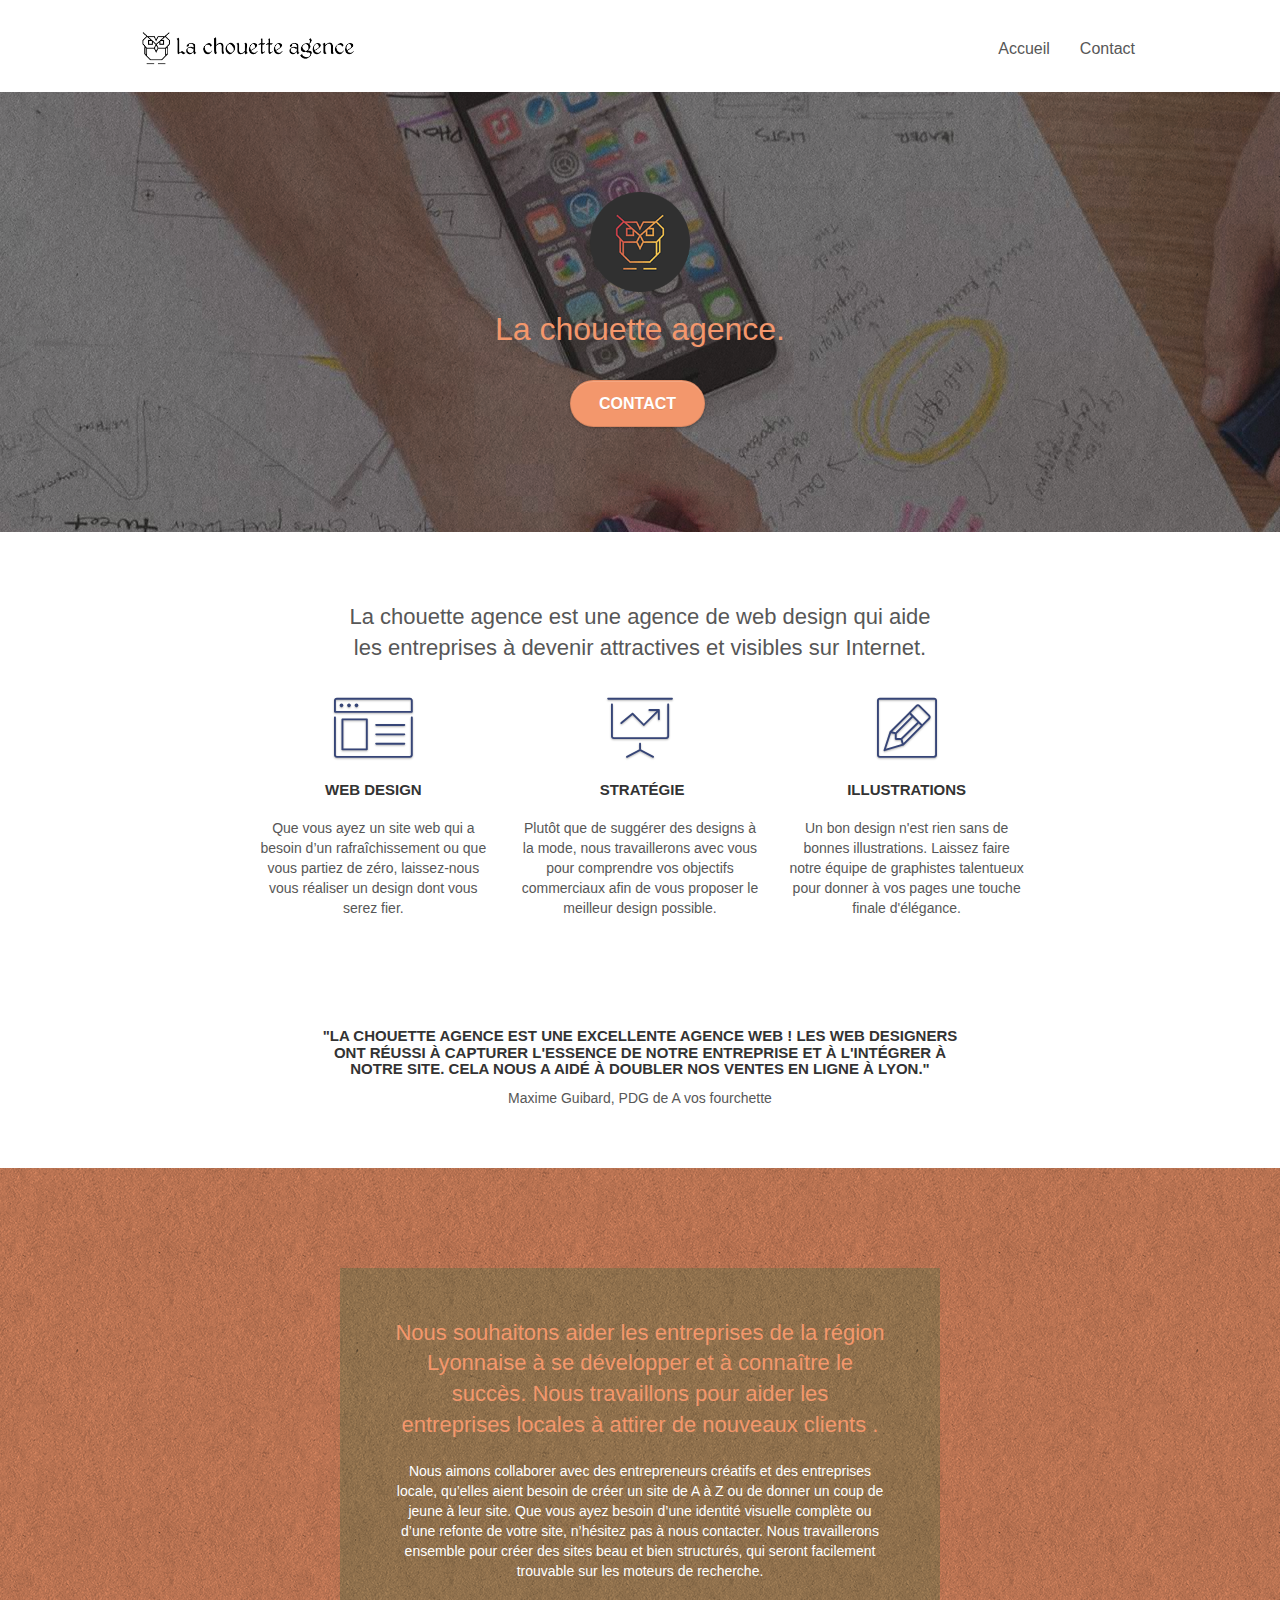
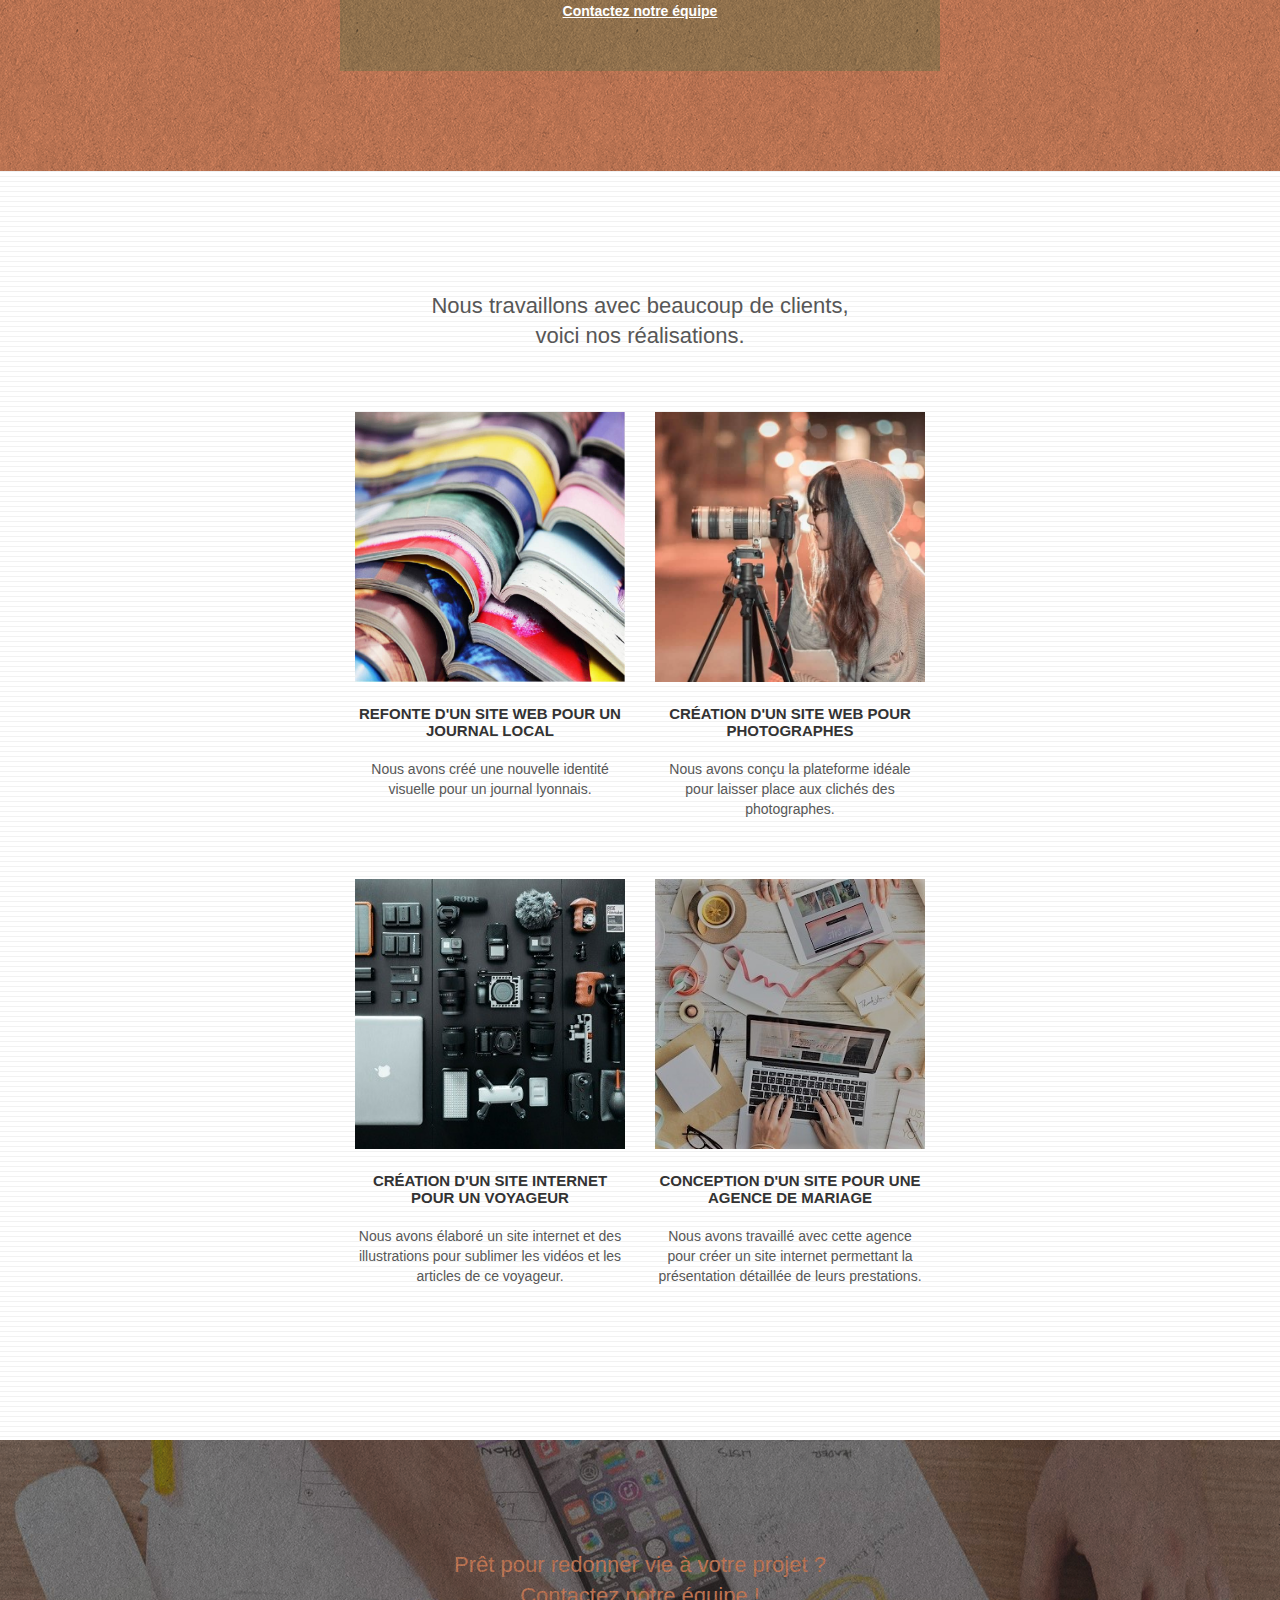
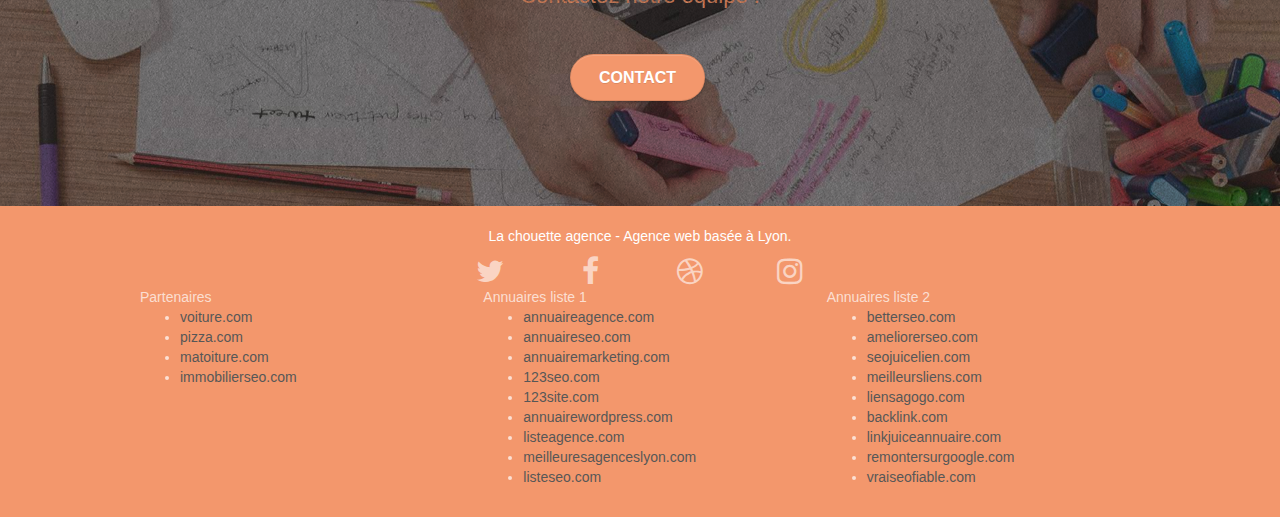
<file: index.html>
<!doctype html>
<html lang="fr">
<head>
    <meta charset="utf-8">
    <meta name="keywords" content="seo, google, site web, site internet, agence design Lyon, agence design, agence design,agence design,agence design,agence design,agence design,agence design,agence design,agence design">
    <meta name="description" content="Entreprise webdesign Lyon">
    <meta name="viewport" content="width=device-width, initial-scale=1.0, viewport-fit=cover">
    <link rel="shortcut icon" type="image/png" href="favicon.jpg">

	<link rel="stylesheet" type="text/css" href="./css/bootstrap.css">
	<link rel="stylesheet" type="text/css" href="style.css">
	<link rel="stylesheet" type="text/css" href="./css/font-awesome.css">
	<link rel="stylesheet" type="text/css" href="./css/et-line.css">
	
	<link rel="preload" href="fonts/et-line.woff" as="font" crossorigin>
	<link rel="preload" href="fonts/fontawesome-webfont.woff2?v=4.7.0" as="font" crossorigin>
	<link rel="preload" as="image" href="img/la-chouette-agence-banniere.jpg">
    
	<script src="./js/jquery-2.1.0.js" defer></script>
	<script src="./js/bootstrap.js" defer></script>
	<script src="./js/blocs.js" defer></script>
	<script src="./js/jquery.touchSwipe.js" defer></script>
	<script src="./js/gmaps.js" defer></script>

    <title>La chouette agence</title>
<!-- Analytics -->
<!-- Analytics END -->  
</head>
<body>
<!-- Principal conteneur -->
<main class="page-container">
    
	<!-- bloc-0 -->
	<header class="bloc bgc-white l-bloc " id="bloc-0">
		<div class="container bloc-sm">
			<nav class="navbar row">
				<div class="navbar-header">
					<a class="navbar-brand" href="index.html"><img src="img/la-chouette-agence.png" alt="Lyon web design logo agence web meilleure agence" height="40" /></a>
					<button id="nav-toggle" type="button" class="ui-navbar-toggle navbar-toggle" data-toggle="collapse" data-target=".navbar-1">
						<span class="sr-only">Toggle navigation</span><span class="icon-bar"></span><span class="icon-bar"></span><span class="icon-bar"></span>
					</button>
				</div>
				<div class="collapse navbar-collapse navbar-1 special-dropdown-nav">
					<ul class="site-navigation nav navbar-nav">
						<li>
							<a href="index.html">Accueil</a>
						</li>
						<li>
							<a href="contact.html">Contact</a>
						</li>
					</ul>
				</div>
			</nav>
		</div>
	</header>
	<!-- bloc-0 END -->
	<!-- bloc-1-presentation -->
	<section class="bloc bgc-dark-slate-blue bg-banniere d-bloc bg-t-edge bloc-bg-texture texture-paper b-parallax" id="bloc-1-hero">
		<div class="container bloc-lg">
			<div class="row tight-width-whitespace">
				<div class="col-sm-12">
					<img src="img/logo.png" class="center-block image-resize-mode" width="100" alt="La chouette agence, agence web Lyon, création logo Lyon" />
					<h1 class="text-center hero-bloc-text tc-white ">
						La chouette agence.
					</h1>
					<div class="text-center">
						<a href="contact.html" class="btn btn-lg btn-clean btn-rd cta-hero btn-atomic-tangerine" id="cta-hero">Contact</a>
					</div>
				</div>
			</div>
		</div>
	</section>
	<!-- bloc-1-presentation END -->
	<!-- bloc-2-services -->
	<section class="bloc bgc-white l-bloc" id="bloc-2-services">
		<div class="container bloc-md">
			<div class="row">
				<div class="col-sm-12 text-center">
					<h2>La chouette agence est une agence de web design qui aide<br> les entreprises à devenir attractives et visibles sur Internet.</h2>
				</div>
			</div>
			<div class="row voffset-lg med-width-whitespace">
				<div class="col-sm-4">
					<div class="text-center">
						<span class="et-icon-browser sm-shadow icon-dark-slate-blue icons icon-lg"></span>
					</div>
					<h3 class="mg-md text-center">
						Web design
					</h3>
					<p class="text-center ">
						Que vous ayez un site web qui a besoin d&rsquo;un rafraîchissement ou que vous partiez de zéro, laissez-nous vous réaliser un design dont vous serez fier.
					</p>
				</div>
				<div class="col-sm-4">
					<div class="text-center">
						<span class="et-icon-presentation sm-shadow icon-dark-slate-blue icons icon-lg"></span>
					</div>
					<h3 class="mg-md text-center">
						&nbsp;Stratégie
					</h3>
					<p class="text-center ">
						Plutôt que de suggérer des designs à la mode, nous travaillerons avec vous pour comprendre vos objectifs commerciaux afin de vous proposer le meilleur design possible.<br>
					</p>
				</div>
				<div class="col-sm-4">
					<div class="text-center">
						<span class="et-icon-edit sm-shadow icon-dark-slate-blue icons icon-lg"></span>
					</div>
					<h3 class="mg-md text-center">
						Illustrations
					</h3>
					<p class="text-center ">
						Un bon design n'est rien sans de bonnes illustrations. Laissez faire notre équipe de graphistes talentueux pour donner à vos pages une touche finale d'élégance.
					</p>
				</div>
			</div>
			<div class="row voffset-lg voffset">
				<div class="col-xs-12 col-md-8 col-md-offset-2 text-center">
					<h3 class="citation">"La chouette agence est une excellente agence web ! Les web designers ont réussi à capturer l'essence de notre entreprise et à l'intégrer à notre site. Cela nous a aidé à doubler nos ventes en ligne à Lyon."</h3>
					<p>Maxime Guibard, PDG de A vos fourchette</p>
				</div>
			</div>
		</div>
	</section>
	<!-- bloc-2-services END -->
	<!-- bloc-3-what-i-do -->
	<section class="bloc tc-white bgc-atomic-tangerine bg-presentation d-bloc bloc-bg-texture texture-paper b-parallax" id="bloc-3-what-i-do">
		<div class="container bloc-lg">
			<div class="row tight-width-whitespace black-background">
				<div class="col-sm-12">
					<h2 class="mg-md text-center tc-white">
						Nous souhaitons aider les entreprises de la région Lyonnaise à se développer et à connaître le succès. Nous travaillons pour aider les entreprises locales à attirer de nouveaux clients .<br>
					</h2>
					<p class="text-center white">
						Nous aimons collaborer avec des entrepreneurs créatifs et des entreprises locale, qu’elles aient besoin de créer un site de A à Z ou de donner un coup de jeune à leur site. Que vous ayez besoin d’une identité visuelle complète ou d’une refonte de votre site, n’hésitez pas à nous contacter. Nous travaillerons ensemble pour créer des sites beau et bien structurés, qui seront facilement trouvable sur les moteurs de recherche. <br><br><a class="ltc-white bold-link" href="contact.html">Contactez notre équipe</a><br>
					</p>
				</div>
			</div>
		</div>
	</section>
	<!-- bloc-3-what-i-do END -->
	<!-- bloc-4-portfolio -->
	<section class="bloc bgc-white bg-lines-h2-bg bg-repeat l-bloc" id="bloc-4-portfolio">
		<div class="container bloc-lg">
			<div class="row">
				<div class="col-sm-12 text-center">
					<h2>Nous travaillons avec beaucoup de clients, <br>voici nos réalisations.</h2>
				</div>
			</div>
			<div class="row tight-width-whitespace portfolio-row">
				<div class="col-sm-6">
					<a href="#" data-lightbox="img/1.jpg" data-gallery-id="gallery-1" data-caption="Refonte d'un site web pour un journal local" data-frame="snapshot-lb"><img src="img/1.jpg" alt="Lyon web design logo agence web meilleure agence et refonte site web journal" class="img-responsive portfolio-thumb" /></a>
					<h3 class="mg-md text-center">
						Refonte d'un site web pour un journal local
					</h3>
					<p class="text-center">
						Nous avons créé une nouvelle identité visuelle pour un journal lyonnais.
					</p>
				</div>
				<div class="col-sm-6">
					<a href="#" data-lightbox="img/2.jpg" data-gallery-id="gallery-1" data-caption="Création d'un site web pour photographes" data-frame="snapshot-lb"><img src="img/2.jpg" class="img-responsive portfolio-thumb" alt="Lyon web design logo agence web meilleure agence, Création d'un site web pour photographes" /></a>
					<h3 class="mg-md text-center">
						Création d'un site web pour photographes
					</h3>
					<p class="text-center">
						Nous avons conçu la plateforme idéale pour laisser place aux clichés des photographes.
					</p>
				</div>
			</div>
			<div class="row tight-width-whitespace portfolio-row">
				<div class="col-sm-6">
					<a href="#" data-lightbox="img/3.jpg" data-gallery-id="gallery-1" data-caption="Création d'un site internet pour un voyageur" data-frame="snapshot-lb"><img src="img/3.jpg" class="img-responsive portfolio-thumb" alt="Lyon web design logo agence web meilleure agence, Création d'un site web pour voyageur"/></a>
					<h3 class="mg-md text-center">
						Création d'un site internet pour un voyageur
					</h3>
					<p class="text-center">
						Nous avons élaboré un site internet et des illustrations pour sublimer les vidéos et les articles de ce voyageur.
					</p>
				</div>
				<div class="col-sm-6">
					<a href="#" data-lightbox="img/4.jpg" data-gallery-id="gallery-1" data-caption="Conception d'un site pour une agence de mariage" data-frame="snapshot-lb"><img src="img/4.jpg" class="img-responsive portfolio-thumb" alt="Lyon web design logo agence web meilleure agence, Création d'un site web pour agence de mariage" /></a>
					<h3 class="mg-md text-center">
						Conception d'un site pour une agence de mariage
					</h3>
					<p class="text-center">
						Nous avons travaillé avec cette agence pour créer un site internet permettant la présentation détaillée de leurs prestations.
					</p>
				</div>
			</div>
		</div>
	</section>
	<!-- bloc-4-portfolio END -->
	<!-- bloc-5-cta -->
	<section class="bloc bgc-dark-slate-blue bg-banniere d-bloc bloc-bg-texture texture-paper" id="bloc-5-cta">
		<div class="container bloc-lg">
			<div class="row">
				<h2 class="mg-md text-center tc-white">
					Prêt pour redonner vie à votre projet ?<br>Contactez notre équipe !
				</h2>
				<div class="col-sm-12 text-center">
					<a href="contact.html" class="btn btn-atomic-tangerine btn-clean btn-rd btn-lg cta-hero">Contact</a>
				</div>
			</div>
		</div>
	</section>
	<!-- bloc-5-cta END -->
	<!-- Footer - bloc-8 -->
	<footer class="bloc bgc-atomic-tangerine d-bloc" id="bloc-8">
		<div class="container bloc-sm">
			<div class="row">
				<div class="col-sm-12">
					<p class="text-center white">
						La chouette agence - Agence web basée à Lyon.<br>
					</p>
					<div class="row row-no-gutters social">
						<div class="col-sm-3">
							<div class="text-center">
								<a class="social" href="index.html"><span class="fa fa-twitter icon-md"></span></a>
							</div>
						</div>
						<div class="col-sm-3">
							<div class="text-center">
								<a class="social" href="index.html"><span class="fa fa-facebook icon-md"></span></a>
							</div>
						</div>
						<div class="col-sm-3">
							<div class="text-center">
								<a class="social" href="index.html"><span class="fa fa-dribbble icon-md"></span></a>
							</div>
						</div>
						<div class="col-sm-3">
							<div class="text-center">
								<a class="social" href="index.html"><span class="fa fa-instagram icon-md"></span></a>
							</div>
						</div>
					</div>
					<div class="row">
						<div class="col-sm-4">
							Partenaires
							<ul>
								<li><a href="voiture.com">voiture.com</a></li>
								<li><a href="pizza.com">pizza.com</a></li>
								<li><a href="matoiture.com">matoiture.com</a></li>
								<li><a href="immobilierseo.com">immobilierseo.com</a></li>
							</ul>		
						</div>
						<div class="col-sm-4">
							Annuaires liste 1
							<ul>
								<li><a href="annuaireagence.com">annuaireagence.com</a></li>
								<li><a href="annuaireseo.com">annuaireseo.com</a></li>
								<li><a href="annuairemarketing.com">annuairemarketing.com</a></li>
								<li><a href="123seoture.com">123seo.com</a></li>
								<li><a href="123site.com">123site.com</a></li>
								<li><a href="annuairewordpress.com">annuairewordpress.com</a></li>
								<li><a href="listeagence.com">listeagence.com</a></li>
								<li><a href="meilleuresagenceslyon.com">meilleuresagenceslyon.com</a></li>
								<li><a href="listeseo.com">listeseo.com</a></li>
							</ul>
						</div>
						<div class="col-sm-4">
							Annuaires liste 2
							<ul>
								<li><a href="betterseo.com">betterseo.com</a></li>
								<li><a href="ameliorerseo.com">ameliorerseo.com</a></li>
								<li><a href="seojuicelien.com">seojuicelien.com</a></li>
								<li><a href="meilleursliens.com">meilleursliens.com</a></li>
								<li><a href="liensagogo.com">liensagogo.com</a></li>
								<li><a href="backlink.com">backlink.com</a></li>
								<li><a href="linkjuiceannuaire.com">linkjuiceannuaire.com</a></li>
								<li><a href="remontersurgoogle.com">remontersurgoogle.com</a></li>
								<li><a href="vraiseofiable.com">vraiseofiable.com</a></li>
							</ul>
						</div>
					</div>
				</div>
			</div>
		</div>
	</footer>
	<!-- Footer - bloc-8 END -->
</main>
<!-- Principal conteneur END -->
</body>
</html>
</file>
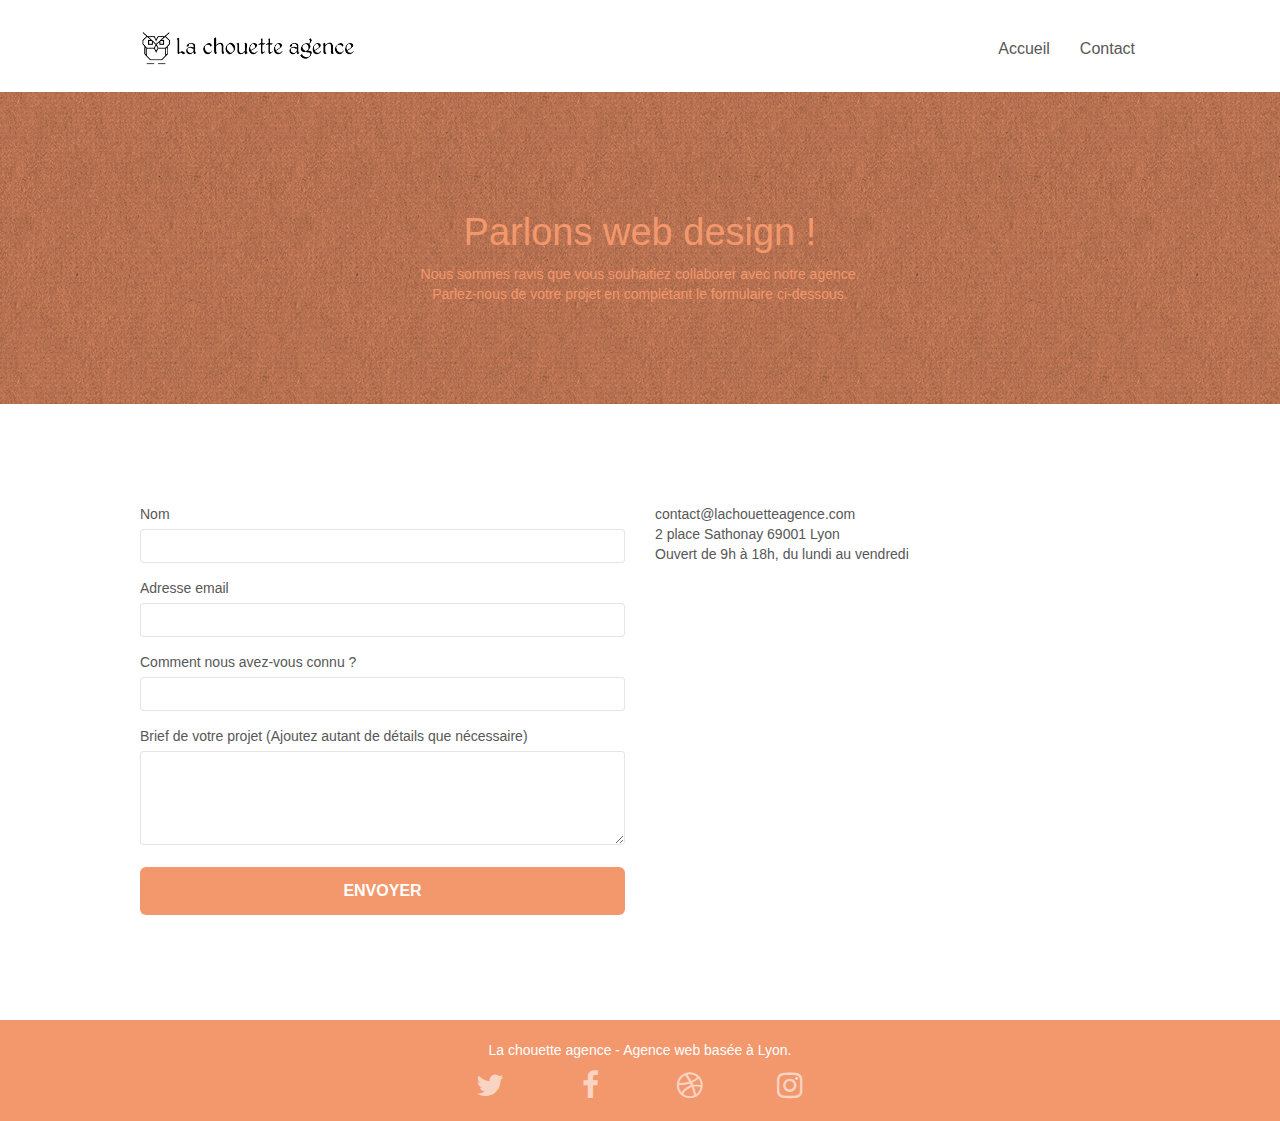
<file: contact.html>
<!doctype html>
<html lang="fr">
<head>
    <meta charset="utf-8">
    <meta name="description" content="Contact">
    <meta name="viewport" content="width=device-width, initial-scale=1.0, viewport-fit=cover">
    <link rel="shortcut icon" type="image/png" href="favicon.jpg">

	<link rel="stylesheet" type="text/css" href="./css/bootstrap.css">
	<link rel="stylesheet" type="text/css" href="style.css">
	<link rel="stylesheet" type="text/css" href="./css/font-awesome.css">
	<link rel="stylesheet" type="text/css" href="./css/et-line.css">

	<link rel="preload" href="fonts/et-line.woff" as="font" crossorigin>
	<link rel="preload" href="fonts/fontawesome-webfont.woff2?v=4.7.0" as="font" crossorigin>

	<script src="./js/jquery-2.1.0.js"></script>
	<script src="./js/bootstrap.js"></script>
	<script src="./js/blocs.js"></script>
	<script src="./js/jqBootstrapValidation.js"></script>
	<script src="./js/formHandler.js"></script>
    <title>Contact</title>
<!-- Analytics -->
<!-- Analytics END -->
</head>
<body>
<!-- Principal conteneur -->
<main class="page-container">
<!-- bloc-0 -->
	<header class="bloc bgc-white l-bloc " id="bloc-0">
		<div class="container bloc-sm">
			<nav class="navbar row">
				<div class="navbar-header">
					<a class="navbar-brand" href="index.html"><img src="img/la-chouette-agence.png" alt="atlanta web design logo" height="40" /></a>
					<button id="nav-toggle" type="button" class="ui-navbar-toggle navbar-toggle" data-toggle="collapse" data-target=".navbar-1">
						<span class="sr-only">Toggle navigation</span><span class="icon-bar"></span><span class="icon-bar"></span><span class="icon-bar"></span>
					</button>
				</div>
				<div class="collapse navbar-collapse navbar-1 special-dropdown-nav">
					<ul class="site-navigation nav navbar-nav">
						<li>
							<a href="index.html">Accueil</a>
						</li>
						<li>
							<a href="contact.html">Contact</a>
						</li>
					</ul>
				</div>
			</nav>
		</div>
	</header>
	<!-- bloc-0 END -->
	<!-- bloc-6 -->
	<section class="bloc bg-dots-bg bg-repeat bgc-atomic-tangerine d-bloc bloc-bg-texture texture-paper" id="bloc-6">
		<div class="container bloc-lg">
			<div class="row">
				<div class="col-sm-12">
					<h1 class="text-center hero-bloc-text tc-white">
						Parlons web design !
					</h1>
					<p class="text-center mg-lg tc-white tight-width-whitespace">
						Nous sommes ravis que vous souhaitiez collaborer avec notre agence.<br>
						Parlez-nous de votre projet en complétant le formulaire ci-dessous.
					</p>
				</div>
			</div>
		</div>
	</section>
	<!-- bloc-6 END -->
	<!-- bloc-7 -->
	<section class="bloc bgc-white l-bloc" id="bloc-7">
		<div class="container bloc-lg">
			<div class="row">
				<div class="col-sm-6">
					<form id="form_1" novalidate success-msg="Your message has been sent." fail-msg="Sorry it seems that our mail server is not responding, Sorry for the inconvenience!">
						<div class="form-group">
							<label>
								Nom
							</label>
							<input id="name" class="form-control" required />
						</div>
						<div class="form-group">
							<label>
								Adresse email
							</label>
							<input id="email" class="form-control" type="email" required />
						</div>
						<div class="form-group">
							<label>
								Comment nous avez-vous connu ?
							</label>
							<input class="form-control" type="email" required id="input_504" />
						</div>
						<div class="form-group">
							<label>
								Brief de votre projet (Ajoutez autant de détails que nécessaire)<br>
							</label><textarea id="message" class="form-control" rows="4" cols="50" required></textarea>
						</div> 
						<button class="bloc-button btn btn-lg btn-block cta-hero btn-atomic-tangerine" type="submit">
							Envoyer
						</button>
					</form>
				</div>
				<div class="col-sm-6">
					<p>
						contact@lachouetteagence.com<br>2 place Sathonay 69001 Lyon<br>Ouvert de 9h à 18h, du lundi au vendredi<br>
					</p>
				</div>
			</div>
		</div>
	</section>
	<!-- bloc-7 END -->
	<!-- ScrollToTop Button -->
	<a class="bloc-button btn btn-d scrollToTop" onclick="scrollToTarget('1')"><span class="fa fa-chevron-up"></span></a>
	<!-- ScrollToTop Button END-->
	<!-- Footer - bloc-8 -->
	<footer class="bloc bgc-atomic-tangerine d-bloc" id="bloc-8">
		<div class="container bloc-sm">
			<div class="row">
				<div class="col-sm-12">
					<p class="text-center white">
						La chouette agence - Agence web basée à Lyon.<br>
					</p>
					<div class="row row-no-gutters social">
						<div class="col-sm-3">
							<div class="text-center">
								<a class="social" href="index.html"><span class="fa fa-twitter icon-md"></span></a>
							</div>
						</div>
						<div class="col-sm-3">
							<div class="text-center">
								<a class="social" href="index.html"><span class="fa fa-facebook icon-md"></span></a>
							</div>
						</div>
						<div class="col-sm-3">
							<div class="text-center">
								<a class="social" href="index.html"><span class="fa fa-dribbble icon-md"></span></a>
							</div>
						</div>
						<div class="col-sm-3">
							<div class="text-center">
								<a class="social" href="index.html"><span class="fa fa-instagram icon-md"></span></a>
							</div>
						</div>
					</div>
				</div>
			</div>
		</div>
	</footer>
<!-- Footer - bloc-8 END -->
</main>
<!-- Principal conteneur END -->
</body>
</html>
</file>
<file: style.css>
body{margin:0;padding:0;background:#FFF;overflow-x:hidden;-webkit-font-smoothing:antialiased;-moz-osx-font-smoothing:grayscale}.keywords{color:#ccc;font-size:1px}a,button{transition:all .3s ease-in-out;outline:none!important}a:hover{text-decoration:none;cursor:pointer}#page-loading-blocs-notifaction{position:fixed;top:0;bottom:0;width:100%;z-index:100000;background:#FFF url(img/pageload-spinner.gif) no-repeat center center}.bloc{width:100%;clear:both;background:50% 50% no-repeat;padding:0 50px;-webkit-background-size:cover;-moz-background-size:cover;-o-background-size:cover;background-size:cover;position:relative}.bloc .container{padding-left:0;padding-right:0}.bloc-lg{padding:100px 50px}.bloc-md{padding:50px}.bloc-sm{padding:20px 50px}.bg-center,.bg-l-edge,.bg-r-edge,.bg-t-edge,.bg-b-edge,.bg-tl-edge,.bg-bl-edge,.bg-tr-edge,.bg-br-edge,.bg-repeat{-webkit-background-size:auto!important;-moz-background-size:auto!important;-o-background-size:auto!important;background-size:auto!important}.bg-repeat{background:repeat}.bg-t-edge{background:top no-repeat}.bloc-bg-texture::before{content:"";background-size:2px 2px;position:absolute;top:0;bottom:0;left:0;right:0}.texture-paper::before{background:url(img/texture-paper.png);background-size:280px 280px}.b-parallax{background-attachment:fixed}.d-bloc{color:rgba(255,255,255,.7)}.d-bloc button:hover{color:rgba(255,255,255,.9)}.d-bloc .icon-round,.d-bloc .icon-square,.d-bloc .icon-rounded,.d-bloc .icon-semi-rounded-a,.d-bloc .icon-semi-rounded-b{border-color:rgba(255,255,255,.9)}.d-bloc .divider-h span{border-color:rgba(255,255,255,.2)}.d-bloc .a-btn,.d-bloc .navbar a,.d-bloc .navbar-brand,.d-bloc a .icon-sm,.d-bloc a .icon-md,.d-bloc a .icon-lg,.d-bloc a .icon-xl,.d-bloc h1 a,.d-bloc h2 a,.d-bloc h3 a,.d-bloc h4 a,.d-bloc h5 a,.d-bloc h6 a,.d-bloc p a{color:rgba(255,255,255,.6)}.d-bloc .a-btn:hover,.d-bloc .navbar a:hover,.d-bloc .navbar-brand:hover,.d-bloc a:hover .icon-sm,.d-bloc a:hover .icon-md,.d-bloc a:hover .icon-lg,.d-bloc a:hover .icon-xl,.d-bloc h1 a:hover,.d-bloc h2 a:hover,.d-bloc h3 a:hover,.d-bloc h4 a:hover,.d-bloc h5 a:hover,.d-bloc h6 a:hover,.d-bloc p a:hover{color:rgba(255,255,255,1)}.d-bloc .navbar-toggle .icon-bar{background:rgba(255,255,255,1)}.d-bloc .btn-wire,.d-bloc .btn-wire:hover{color:rgba(255,255,255,1);border-color:rgba(255,255,255,1)}.d-bloc .panel{color:rgba(0,0,0,.5)}.d-bloc .panel button:hover{color:rgba(0,0,0,.7)}.d-bloc .panel icon{border-color:rgba(0,0,0,.7)}.d-bloc .panel .divider-h span{border-color:rgba(0,0,0,.1)}.d-bloc .panel .a-btn{color:rgba(0,0,0,.6)}.d-bloc .panel .a-btn:hover{color:rgba(0,0,0,1)}.d-bloc .panel .btn-wire,.d-bloc .panel .btn-wire:hover{color:rgba(0,0,0,.7);border-color:rgba(0,0,0,.3)}.d-bloc .panel,.l-bloc{color:rgba(0,0,0,.5)}.d-bloc .panel button:hover,.l-bloc button:hover{color:rgba(0,0,0,.7)}.l-bloc .icon-round,.l-bloc .icon-square,.l-bloc .icon-rounded,.l-bloc .icon-semi-rounded-a,.l-bloc .icon-semi-rounded-b{border-color:rgba(0,0,0,.7)}.d-bloc .panel .divider-h span,.l-bloc .divider-h span{border-color:rgba(0,0,0,.1)}.d-bloc .panel .a-btn,.l-bloc .a-btn,.l-bloc .navbar a,.l-bloc .navbar-brand,.l-bloc a .icon-sm,.l-bloc a .icon-md,.l-bloc a .icon-lg,.l-bloc a .icon-xl,.l-bloc h1 a,.l-bloc h2 a,.l-bloc h3 a,.l-bloc h4 a,.l-bloc h5 a,.l-bloc h6 a,.l-bloc p a{color:rgba(0,0,0,.6)}.d-bloc .panel .a-btn:hover,.l-bloc .a-btn:hover,.l-bloc .navbar a:hover,.l-bloc .navbar-brand:hover,.l-bloc a:hover .icon-sm,.l-bloc a:hover .icon-md,.l-bloc a:hover .icon-lg,.l-bloc a:hover .icon-xl,.l-bloc h1 a:hover,.l-bloc h2 a:hover,.l-bloc h3 a:hover,.l-bloc h4 a:hover,.l-bloc h5 a:hover,.l-bloc h6 a:hover,.l-bloc p a:hover{color:rgba(0,0,0,1)}.l-bloc .navbar-toggle .icon-bar{color:rgba(0,0,0,.6)}.d-bloc .panel .btn-wire,.d-bloc .panel .btn-wire:hover,.l-bloc .btn-wire,.l-bloc .btn-wire:hover{color:rgba(0,0,0,.7);border-color:rgba(0,0,0,.3)}.voffset{margin-top:30px}.voffset-lg{margin-top:80px}.row-no-gutters{margin-right:0;margin-left:0}.row.row-no-gutters>[class^="col-"],.row.row-no-gutters>[class*=" col-"]{padding-right:0;padding-left:0}#bloc-1-hero h1{font-size:32px}.navbar{margin-bottom:0;z-index:1}.navbar-brand{height:auto;padding:3px 15px;font-size:25px;font-weight:400;font-weight:600;line-height:44px}.navbar-brand img{max-height:200px;margin:0 5px 0 0;display:inline}.navbar-brand img[src$=svg]{min-width:100px}.nav-center .navbar-brand img{margin:0}.navbar .nav{padding-top:2px;margin-right:-16px;float:right;z-index:1}.nav>li{float:left;margin-top:4px;font-size:16px}.navbar-nav .open .dropdown-menu>li>a{text-align:inherit}.nav>li a:hover,.nav>li a:focus{background:transparent}.navbar-toggle{margin:10px 10px 0 0;border:0}.navbar-toggle:hover{background:transparent!important}.navbar-toggle .icon-bar{background-color:rgba(0,0,0,.5);width:26px}.nav-invert .navbar .nav{float:left}.nav-invert .navbar-header,.nav-invert .navbar-brand{float:right;position:relative;z-index:2}@media (min-width:768px){.site-navigation{position:absolute;top:50%;right:20px;transform:translate(0,-50%);-webkit-transform:translateY(-50%)}.nav>li .dropdown-menu a,.nav>li .dropdown-menu a:hover{color:#484848}.nav-invert .site-navigation{left:0;right:0}.nav-center{text-align:center}.nav-center .navbar-header{width:100%}.nav-center .navbar-header,.nav-center .navbar-brand,.nav-center .nav>li{float:none;display:inline-block}.nav-center .site-navigation{position:relative;width:100%;right:0;margin-right:0;margin-top:20px}.nav-center.mini-nav .navbar-toggle{float:none;margin:10px auto 0}}.nav>li>.dropdown a{background:none!important;display:block;padding:14px 15px}nav .caret{margin:0 5px}.dropdown-menu .dropdown-menu{top:-8px;left:100%}.dropdown-menu .dropmenu-flow-right{top:100%;left:0;margin-left:-1px;border-top-left-radius:0;border-top-right-radius:0}.dropdown-menu .dropdown span{border:4px solid #000;border-top-color:transparent;border-right-color:transparent;border-bottom-color:transparent;margin:6px -5px 0 0!important;float:right}.mg-md{margin-top:10px;margin-bottom:20px}.mg-lg{margin-top:10px;margin-bottom:40px}.btn{margin:0 5px 5px 0}.btn.pull-right{margin:0 0 5px 5px}.btn-d,.btn-d:hover,.btn-d:focus{color:#FFF;background:rgba(0,0,0,.3)}button{outline:none!important}.btn-rd{border-radius:40px}.btn-clean{border:1px solid rgba(0,0,0,.08);border-bottom-color:rgba(0,0,0,.1);text-shadow:0 1px 0 rgba(0,0,1,.1);box-shadow:0 1px 3px rgba(0,0,1,.25),inset 0 1px 0 0 rgba(255,255,255,.15)}.icon-md{font-size:30px!important}.icon-lg{font-size:60px!important}.sm-shadow{text-shadow:0 1px 2px rgba(0,0,0,.3)}.panel-sq,.panel-sq .panel-heading,.panel-sq .panel-footer{border-radius:0}.panel-rd{border-radius:30px}.panel-rd .panel-heading{border-radius:29px 29px 0 0}.panel-rd .panel-footer{border-radius:0 0 29px 29px}.form-control{border-color:rgba(0,0,0,.1);box-shadow:none}.scrollToTop{width:40px;height:40px;position:fixed;bottom:20px;right:20px;opacity:0;z-index:500;transition:all .3s ease-in-out}.scrollToTop span{margin-top:6px}.showScrollTop{font-size:14px;opacity:1}a[data-lightbox]{position:relative;display:block;text-align:center}a[data-lightbox]:hover::before{content:"+";font-family:"HelveticaNeue-Light","Helvetica Neue Light","Helvetica Neue",Helvetica,Arial;font-size:32px;width:50px;height:50px;margin-left:-25px;border-radius:50%;background:rgba(0,0,0,.6);color:#FFF;font-weight:100;z-index:1;position:absolute;top:50%;transform:translateY(-50%);-webkit-transform:translateY(-50%)}a[data-lightbox]:hover img{opacity:.6;-webkit-animation-fill-mode:none;animation-fill-mode:none}#lightbox-modal{display:flex;align-items:center}#lightbox-modal .modal-dialog{width:90%;max-width:900px;margin:0 auto 0}#lightbox-modal .modal-dialog img{max-height:90vh;margin:0 auto}.lightbox-caption{padding:20px;color:#FFF;background:rgba(0,0,0,.5);position:absolute;left:15px;right:15px;bottom:5px}.close-lightbox{color:#FFF;font-size:30px;position:absolute;top:20px;right:20px;z-index:20;background:rgba(0,0,0,.5);border:none;line-height:30px;padding:0 9px 5px;opacity:.3}.close-lightbox:hover,.next-lightbox:hover,.prev-lightbox:hover{opacity:1;color:#FFF}.next-lightbox,.prev-lightbox{font-size:20px;color:rgba(255,255,255,.9);background:rgba(0,0,0,.5);transition:all .2s ease-in-out;position:absolute;top:45%;z-index:1;opacity:.4}.next-lightbox{padding:6px 8px 1px 13px;right:25px}.prev-lightbox{padding:6px 13px 1px 10px;left:25px}.snapshot-lb .modal-body{padding-bottom:45px}.snapshot-lb .lightbox-caption{padding:0;color:rgba(0,0,0,.5);background:none}h1,h2,h3,h4,h5,h6,p,label,.btn,a{font-family:"helvetica";font-weight:400;color:#575757!important}.container{max-width:1000px}.hero-bloc-text{font-size:38px}.hero-bloc-text-sub{font-size:36px}.statement-bloc-text{line-height:26px;font-style:italic;font-size:20px;text-align:center;font-weight:lighter;max-width:520px;margin:auto auto auto auto}p{font-size:14px}.tight-width-whitespace{max-width:600px;margin:auto auto auto auto}.h1{font-size:20px;font-family:"Open Sans"}.cta-hero{margin-top:22px;color:#FFFFFF!important;text-transform:uppercase;padding:12px 28px 12px 28px;font-size:16px;font-weight:700}.social{max-width:400px;margin:auto auto auto auto}h2{font-size:22px;line-height:1.4em}h3{font-size:15px;text-transform:uppercase;font-weight:700;color:#333333!important}.med-width-whitespace{max-width:800px;margin:auto auto auto auto;box-shadow:0 0 0 #000}h1{color:#333333!important}h4{color:#333333!important}.icons{margin-bottom:14px;margin-top:24px}.white{color:#FFFFFF!important}.portfolio-thumb{margin-bottom:24px}.portfolio-row{margin-bottom:44px;margin-top:50px}.avatar{box-shadow:0 4px 9px rgba(0,0,0,.3)}.black-background{background-color:rgba(165,147,99,.7);padding:40px 40px 40px 40px}.bold-link{font-weight:900;text-decoration:underline!important}.bgc-white{background-color:#FFF}.bgc-dark-slate-blue{background-color:#364577}.bgc-atomic-tangerine{background-color:#F3976C}.tc-white{color:#F3976C!important}.btn-atomic-tangerine{background:#F3976C;color:#FFFFFF!important}.btn-atomic-tangerine:hover{background:#c27956!important;color:#FFFFFF!important}.ltc-white{color:#FFFFFF!important}.ltc-white:hover{color:#cccccc!important}.ltc-atomic-tangerine{color:#F3976C!important}.ltc-atomic-tangerine:hover{color:#c27956!important}.icon-dark-slate-blue{color:#364577!important;border-color:#364577!important}.bg-dots-bg{background-image:url(img/dots-bg.png)}.bg-lines-h2-bg{background-image:url(img/lines-h2-bg.png)}.bg-banniere{background-image:url(img/la-chouette-agence-banniere.jpg)}.bg-presentation{background-image:url(img/image-de-presentation.jpg)}@media (max-width:1024px){.bloc{padding-left:20px;padding-right:20px}.bloc.full-width-bloc,.bloc-tile-2.full-width-bloc .container,.bloc-tile-3.full-width-bloc .container,.bloc-tile-4.full-width-bloc .container{padding-left:0;padding-right:0}}@media (max-width:992px) and (min-width:768px){.navbar .nav{max-width:80%}.nav-center.navbar .nav{max-width:100%}}@media only screen and (min-device-width:768px) and (max-device-width:1024px) and (orientation:landscape){.b-parallax{background-attachment:scroll}}@media only screen and (min-device-width:1024px) and (max-device-width:1366px) and (-webkit-min-device-pixel-ratio:1.5){.b-parallax{background-attachment:scroll}}@media (max-width:991px){.container{width:100%}.b-parallax{background-attachment:scroll}.page-container,#hero-bloc{overflow-x:hidden;position:relative}.bloc{padding-left:constant(safe-area-inset-left);padding-right:constant(safe-area-inset-right)}.bloc-group,.bloc-group .bloc{display:block;width:100%}.bloc-fill-screen .fill-bloc-top-edge,.bloc-fill-screen .fill-bloc-bottom-edge{padding:0 20px;padding-left:constant(safe-area-inset-left);padding-right:constant(safe-area-inset-right)}}@media (max-width:767px){.page-container{overflow-x:hidden;position:relative}h1,h2,h3,h4,h5,h6,p,#disqus_thread{padding-left:10px!important;padding-right:10px!important}.b-parallax{background-attachment:scroll}.navbar .nav{padding-top:0;border-top:1px solid rgba(0,0,0,.2);float:none!important}.navbar.row{margin-left:0;margin-right:0}.site-navigation{position:inherit;transform:none;-webkit-transform:none;-ms-transform:none}.nav>li{margin-top:0;border-bottom:1px solid rgba(0,0,0,.1);background:rgba(0,0,0,.05);text-align:left;padding-left:15px;width:100%}.nav>li:hover{background:rgba(0,0,0,.08)}.dropdown .dropdown a .caret{float:none;margin:5px 0 0 10px!important;border:4px solid #000;border-bottom-color:transparent;border-right-color:transparent;border-left-color:transparent}#hero-bloc .navbar .nav{background:rgba(0,0,0,.8)}#hero-bloc .navbar .nav a{color:rgba(255,255,255,.6)}.hero{padding:50px 0}.hero-nav{left:-1px;right:-1px}.navbar-collapse{padding:0;overflow-x:hidden;-webkit-box-shadow:none;box-shadow:none}.navbar-brand img{max-height:40px;width:auto}.nav-invert .navbar-header{float:none;width:100%}.nav-invert .navbar-toggle{float:left;margin-left:10px}.bloc{padding-left:0;padding-right:0}.bloc-xxl,.bloc-xl,.bloc-lg{padding:40px 0}.bloc-sm,.bloc-md{padding-left:0;padding-right:0}.bloc-tile-2 .container,.bloc-tile-3 .container,.bloc-tile-4 .container,.bloc-fill-screen .fill-bloc-top-edge,.bloc-fill-screen .fill-bloc-bottom-edge{padding-left:0;padding-right:0}.a-block{padding:0 10px}.btn-dwn{display:none}.voffset{margin-top:5px}.voffset-md{margin-top:20px}.voffset-lg{margin-top:30px}form{padding:5px}.close-lightbox{display:inline-block}.blocsapp-device-iphone5{background-size:216px 425px;padding-top:60px;width:216px;height:425px}.blocsapp-device-iphone5 img{width:180px;height:320px}}@media (max-width:400px){.bloc{padding-left:0;padding-right:0}}@media (max-width:767px){.bloc-mob-center-text{text-align:center}}
</file>
<file: css/et-line.css>
@font-face{font-family:et-line;src:url(../fonts/et-line.eot);src:url(../fonts/et-line.eot?#iefix) format('embedded-opentype'),url(../fonts/et-line.woff) format('woff'),url(../fonts/et-line.ttf) format('truetype'),url(../fonts/et-line.svg#et-line) format('svg');font-weight:400;font-style:normal}.et-icon-adjustments,.et-icon-alarmclock,.et-icon-anchor,.et-icon-aperture,.et-icon-attachment,.et-icon-bargraph,.et-icon-basket,.et-icon-beaker,.et-icon-bike,.et-icon-book-open,.et-icon-briefcase,.et-icon-browser,.et-icon-calendar,.et-icon-camera,.et-icon-caution,.et-icon-chat,.et-icon-circle-compass,.et-icon-clipboard,.et-icon-clock,.et-icon-cloud,.et-icon-compass,.et-icon-desktop,.et-icon-dial,.et-icon-document,.et-icon-documents,.et-icon-download,.et-icon-dribbble,.et-icon-edit,.et-icon-envelope,.et-icon-expand,.et-icon-facebook,.et-icon-flag,.et-icon-focus,.et-icon-gears,.et-icon-genius,.et-icon-gift,.et-icon-global,.et-icon-globe,.et-icon-googleplus,.et-icon-grid,.et-icon-happy,.et-icon-hazardous,.et-icon-heart,.et-icon-hotairballoon,.et-icon-hourglass,.et-icon-key,.et-icon-laptop,.et-icon-layers,.et-icon-lifesaver,.et-icon-lightbulb,.et-icon-linegraph,.et-icon-linkedin,.et-icon-lock,.et-icon-magnifying-glass,.et-icon-map,.et-icon-map-pin,.et-icon-megaphone,.et-icon-mic,.et-icon-mobile,.et-icon-newspaper,.et-icon-notebook,.et-icon-paintbrush,.et-icon-paperclip,.et-icon-pencil,.et-icon-phone,.et-icon-picture,.et-icon-pictures,.et-icon-piechart,.et-icon-presentation,.et-icon-pricetags,.et-icon-printer,.et-icon-profile-female,.et-icon-profile-male,.et-icon-puzzle,.et-icon-quote,.et-icon-recycle,.et-icon-refresh,.et-icon-ribbon,.et-icon-rss,.et-icon-sad,.et-icon-scissors,.et-icon-scope,.et-icon-search,.et-icon-shield,.et-icon-speedometer,.et-icon-strategy,.et-icon-streetsign,.et-icon-tablet,.et-icon-target,.et-icon-telescope,.et-icon-toolbox,.et-icon-tools,.et-icon-tools-2,.et-icon-trophy,.et-icon-tumblr,.et-icon-twitter,.et-icon-upload,.et-icon-video,.et-icon-wallet,.et-icon-wine{font-family:et-line;speak:none;font-style:normal;font-weight:400;font-variant:normal;text-transform:none;line-height:1;-webkit-font-smoothing:antialiased;-moz-osx-font-smoothing:grayscale;display:inline-block}.et-icon-mobile:before{content:"\e000"}.et-icon-laptop:before{content:"\e001"}.et-icon-desktop:before{content:"\e002"}.et-icon-tablet:before{content:"\e003"}.et-icon-phone:before{content:"\e004"}.et-icon-document:before{content:"\e005"}.et-icon-documents:before{content:"\e006"}.et-icon-search:before{content:"\e007"}.et-icon-clipboard:before{content:"\e008"}.et-icon-newspaper:before{content:"\e009"}.et-icon-notebook:before{content:"\e00a"}.et-icon-book-open:before{content:"\e00b"}.et-icon-browser:before{content:"\e00c"}.et-icon-calendar:before{content:"\e00d"}.et-icon-presentation:before{content:"\e00e"}.et-icon-picture:before{content:"\e00f"}.et-icon-pictures:before{content:"\e010"}.et-icon-video:before{content:"\e011"}.et-icon-camera:before{content:"\e012"}.et-icon-printer:before{content:"\e013"}.et-icon-toolbox:before{content:"\e014"}.et-icon-briefcase:before{content:"\e015"}.et-icon-wallet:before{content:"\e016"}.et-icon-gift:before{content:"\e017"}.et-icon-bargraph:before{content:"\e018"}.et-icon-grid:before{content:"\e019"}.et-icon-expand:before{content:"\e01a"}.et-icon-focus:before{content:"\e01b"}.et-icon-edit:before{content:"\e01c"}.et-icon-adjustments:before{content:"\e01d"}.et-icon-ribbon:before{content:"\e01e"}.et-icon-hourglass:before{content:"\e01f"}.et-icon-lock:before{content:"\e020"}.et-icon-megaphone:before{content:"\e021"}.et-icon-shield:before{content:"\e022"}.et-icon-trophy:before{content:"\e023"}.et-icon-flag:before{content:"\e024"}.et-icon-map:before{content:"\e025"}.et-icon-puzzle:before{content:"\e026"}.et-icon-basket:before{content:"\e027"}.et-icon-envelope:before{content:"\e028"}.et-icon-streetsign:before{content:"\e029"}.et-icon-telescope:before{content:"\e02a"}.et-icon-gears:before{content:"\e02b"}.et-icon-key:before{content:"\e02c"}.et-icon-paperclip:before{content:"\e02d"}.et-icon-attachment:before{content:"\e02e"}.et-icon-pricetags:before{content:"\e02f"}.et-icon-lightbulb:before{content:"\e030"}.et-icon-layers:before{content:"\e031"}.et-icon-pencil:before{content:"\e032"}.et-icon-tools:before{content:"\e033"}.et-icon-tools-2:before{content:"\e034"}.et-icon-scissors:before{content:"\e035"}.et-icon-paintbrush:before{content:"\e036"}.et-icon-magnifying-glass:before{content:"\e037"}.et-icon-circle-compass:before{content:"\e038"}.et-icon-linegraph:before{content:"\e039"}.et-icon-mic:before{content:"\e03a"}.et-icon-strategy:before{content:"\e03b"}.et-icon-beaker:before{content:"\e03c"}.et-icon-caution:before{content:"\e03d"}.et-icon-recycle:before{content:"\e03e"}.et-icon-anchor:before{content:"\e03f"}.et-icon-profile-male:before{content:"\e040"}.et-icon-profile-female:before{content:"\e041"}.et-icon-bike:before{content:"\e042"}.et-icon-wine:before{content:"\e043"}.et-icon-hotairballoon:before{content:"\e044"}.et-icon-globe:before{content:"\e045"}.et-icon-genius:before{content:"\e046"}.et-icon-map-pin:before{content:"\e047"}.et-icon-dial:before{content:"\e048"}.et-icon-chat:before{content:"\e049"}.et-icon-heart:before{content:"\e04a"}.et-icon-cloud:before{content:"\e04b"}.et-icon-upload:before{content:"\e04c"}.et-icon-download:before{content:"\e04d"}.et-icon-target:before{content:"\e04e"}.et-icon-hazardous:before{content:"\e04f"}.et-icon-piechart:before{content:"\e050"}.et-icon-speedometer:before{content:"\e051"}.et-icon-global:before{content:"\e052"}.et-icon-compass:before{content:"\e053"}.et-icon-lifesaver:before{content:"\e054"}.et-icon-clock:before{content:"\e055"}.et-icon-aperture:before{content:"\e056"}.et-icon-quote:before{content:"\e057"}.et-icon-scope:before{content:"\e058"}.et-icon-alarmclock:before{content:"\e059"}.et-icon-refresh:before{content:"\e05a"}.et-icon-happy:before{content:"\e05b"}.et-icon-sad:before{content:"\e05c"}.et-icon-facebook:before{content:"\e05d"}.et-icon-twitter:before{content:"\e05e"}.et-icon-googleplus:before{content:"\e05f"}.et-icon-rss:before{content:"\e060"}.et-icon-tumblr:before{content:"\e061"}.et-icon-linkedin:before{content:"\e062"}.et-icon-dribbble:before{content:"\e063"}
</file>
